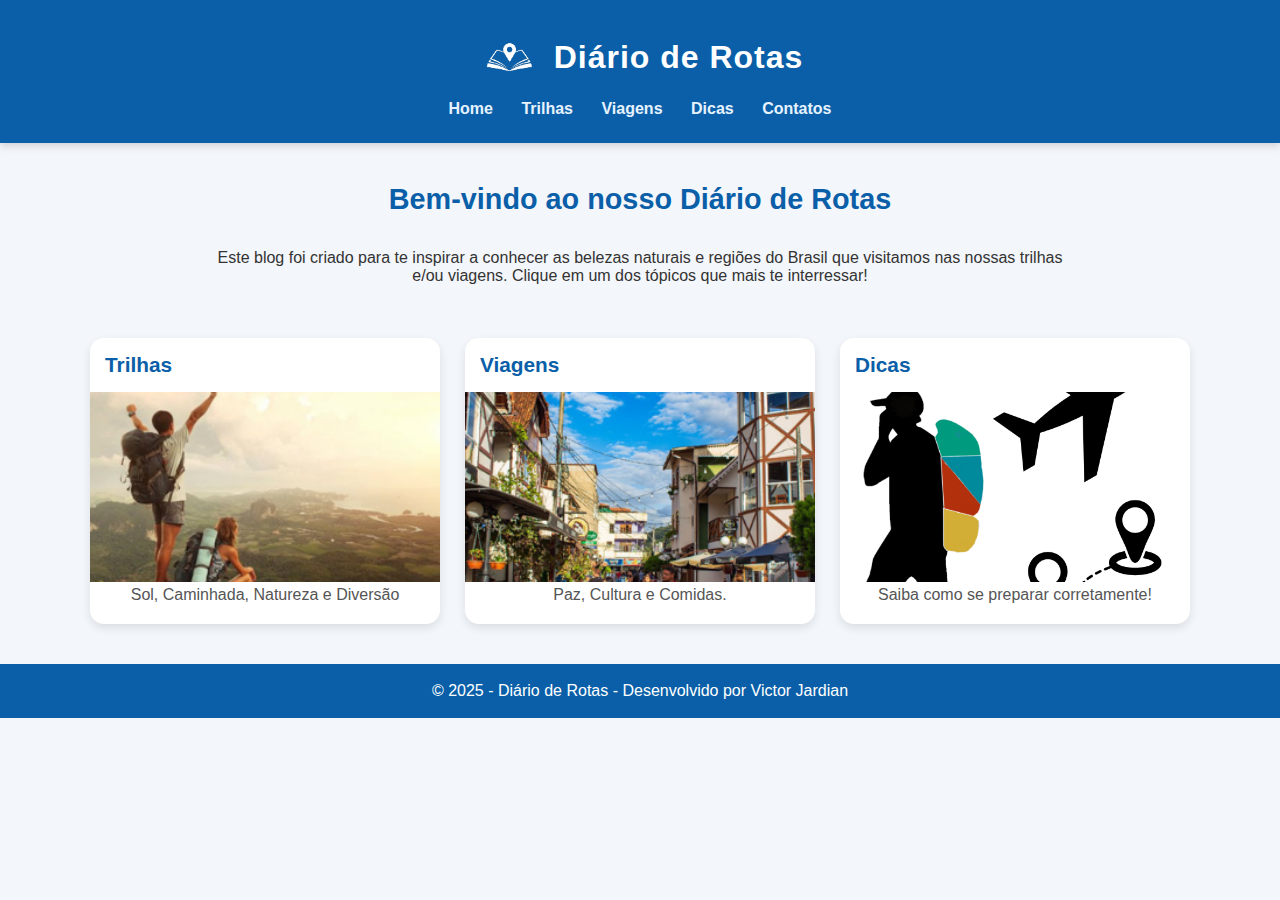
<file: Index.html>
<!DOCTYPE html>
<html lang="pt-br">

<head>
    <meta charset="UTF-8">
    <meta name="viewport" content="width=device-width, initial-scale=1.0">
    <title>Diário de Rotas</title>
    <link rel="stylesheet" href="style.css">
</head>

<body>

<!-- ///////////// -->

<header>
    <div class="header-content">
        <img src="Imagens/logo.png" class="logo">
        <h1>Diário de Rotas</h1>
    </div>

    <nav>
        <a href="index.html">Home</a>
        <a href="conteudo_1.html">Trilhas</a>
        <a href="conteudo_2.html">Viagens</a>
        <a href="conteudo_3.html">Dicas</a>
        <a href="contatos.html">Contatos</a>
    </nav>
</header>

<main>
    <h2>Bem-vindo ao nosso Diário de Rotas</h2>
    <br>
    <p>Este blog foi criado para te inspirar a conhecer as belezas naturais e regiões do Brasil que visitamos nas nossas trilhas e/ou viagens. Clique em um dos tópicos que mais te interressar!</p>
    <br>

    <div class="cards">
        <div class="card">
            <h3>Trilhas</h3>
            <a href="conteudo_1.html">
                <img src="Imagens/trilhas.png" alt="trilhas">
            </a>
            <p>Sol, Caminhada, Natureza e Diversão</p>
        </div>

        <div class="card">
            <h3>Viagens</h3>
            <a href="conteudo_2.html">
                <img src="Imagens/viagens.png" alt="viagens">
            </a>
            <p>Paz, Cultura e Comidas.</p>
        </div>

        <div class="card">
            <h3>Dicas</h3>
            <a href="conteudo_3.html">
                <img src="Imagens/dicas.png" alt="dicas">
            </a>
            <p>Saiba como se preparar corretamente!</p>
        </div>
    </div>
</main>

<footer>
    <p>&copy; 2025 - Diário de Rotas - Desenvolvido por Victor Jardian</p>
</footer>

<!-- ///////////// -->

</body>
</html>
</file>
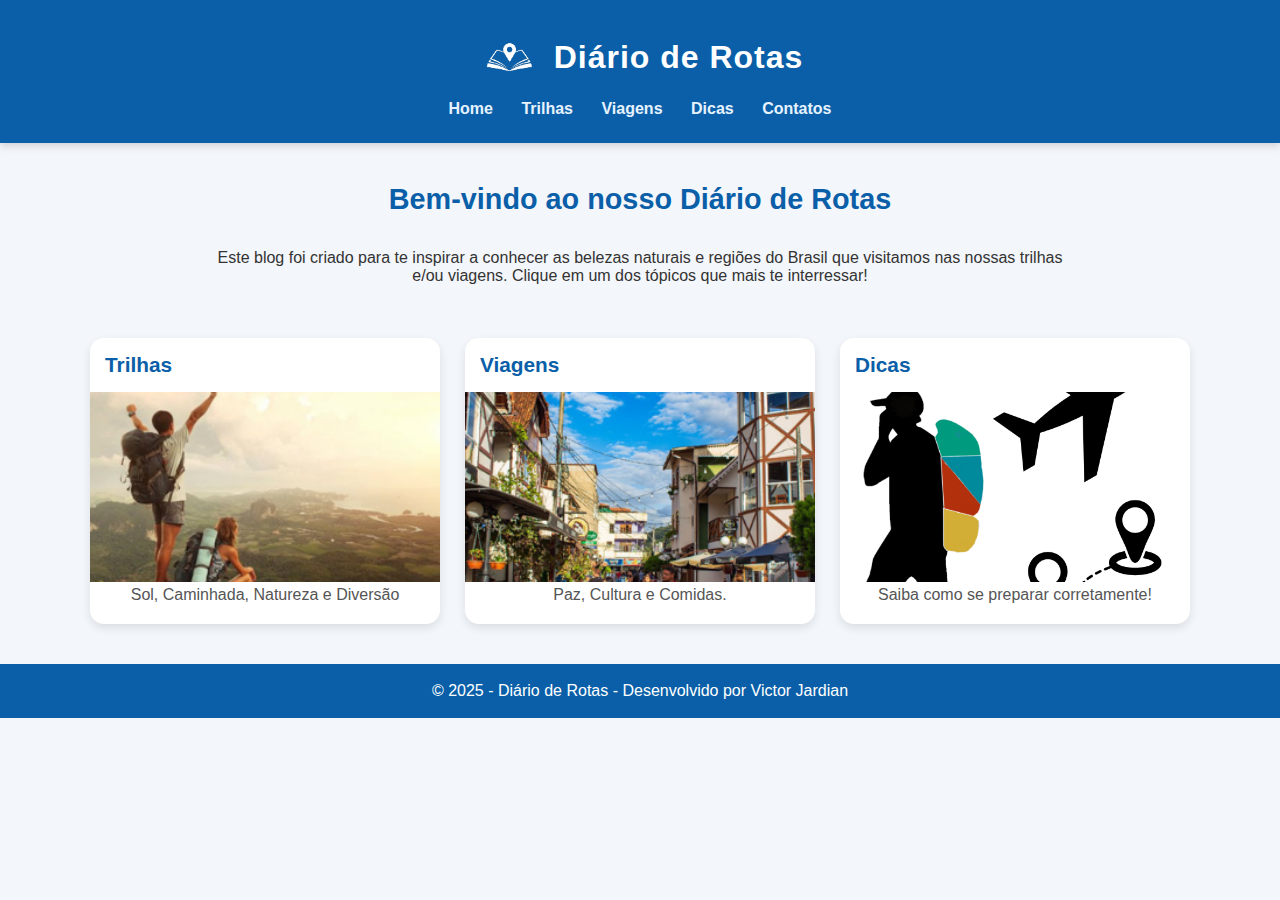
<file: index.html>
<!DOCTYPE html>
<html lang="pt-br">

<head>
    <meta charset="UTF-8">
    <meta name="viewport" content="width=device-width, initial-scale=1.0">
    <title>Diário de Rotas</title>
    <link rel="stylesheet" href="style.css">
</head>

<body>

<!-- ///////////// -->

<header>
    <div class="header-content">
        <img src="Imagens/logo.png" class="logo">
        <h1>Diário de Rotas</h1>
    </div>

    <nav>
        <a href="index.html">Home</a>
        <a href="conteudo_1.html">Trilhas</a>
        <a href="conteudo_2.html">Viagens</a>
        <a href="conteudo_3.html">Dicas</a>
        <a href="contatos.html">Contatos</a>
    </nav>
</header>

<main>
    <h2>Bem-vindo ao nosso Diário de Rotas</h2>
    <br>
    <p>Este blog foi criado para te inspirar a conhecer as belezas naturais e regiões do Brasil que visitamos nas nossas trilhas e/ou viagens. Clique em um dos tópicos que mais te interressar!</p>
    <br>

    <div class="cards">
        <div class="card">
            <h3>Trilhas</h3>
            <a href="conteudo_1.html">
                <img src="Imagens/trilhas.png" alt="trilhas">
            </a>
            <p>Sol, Caminhada, Natureza e Diversão</p>
        </div>

        <div class="card">
            <h3>Viagens</h3>
            <a href="conteudo_2.html">
                <img src="Imagens/viagens.png" alt="viagens">
            </a>
            <p>Paz, Cultura e Comidas.</p>
        </div>

        <div class="card">
            <h3>Dicas</h3>
            <a href="conteudo_3.html">
                <img src="Imagens/dicas.png" alt="dicas">
            </a>
            <p>Saiba como se preparar corretamente!</p>
        </div>
    </div>
</main>

<footer>
    <p>&copy; 2025 - Diário de Rotas - Desenvolvido por Victor Jardian</p>
</footer>

<!-- ///////////// -->

</body>

</html>
</file>
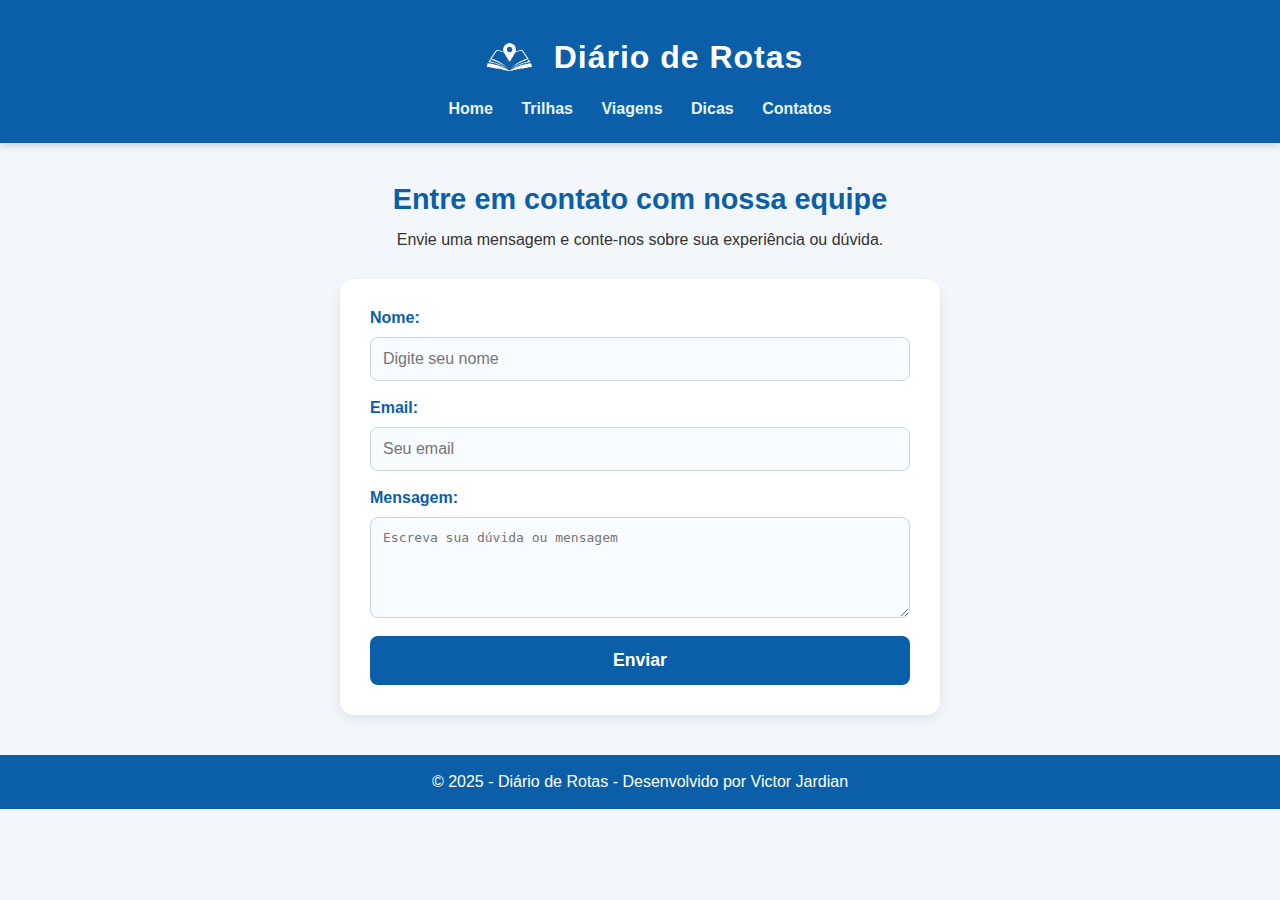
<file: contatos.html>
<!DOCTYPE html>
<html lang="pt-br">

<head>
    <meta charset="UTF-8">
    <title>Contato</title>
    <link rel="stylesheet" href="style.css">
</head>

<body>

<header>
    <div class="header-content">
        <img src="Imagens/logo.png" class="logo">
        <h1>Diário de Rotas</h1>
    </div>

    <nav>
        <a href="index.html">Home</a>
        <a href="conteudo_1.html">Trilhas</a>
        <a href="conteudo_2.html">Viagens</a>
        <a href="conteudo_3.html">Dicas</a>
        <a href="contatos.html">Contatos</a>
    </nav>
</header>

<main>
<h2>Entre em contato com nossa equipe</h2>
<p>Envie uma mensagem e conte-nos sobre sua experiência ou dúvida.</p>
<form>
<label>Nome:</label>
<input type="text" name="nome" placeholder="Digite seu nome" required>
<label>Email:</label>
<input type="email" name="email" placeholder="Seu email" required>
<label>Mensagem:</label>
<textarea name="mensagem" rows="5" placeholder="Escreva sua dúvida ou mensagem" required></textarea>
<button type="submit">Enviar</button>
</form>
</main>

<footer>
<p>&copy; 2025 - Diário de Rotas - Desenvolvido por Victor Jardian</p>
</footer>

</body>
</html>
</file>
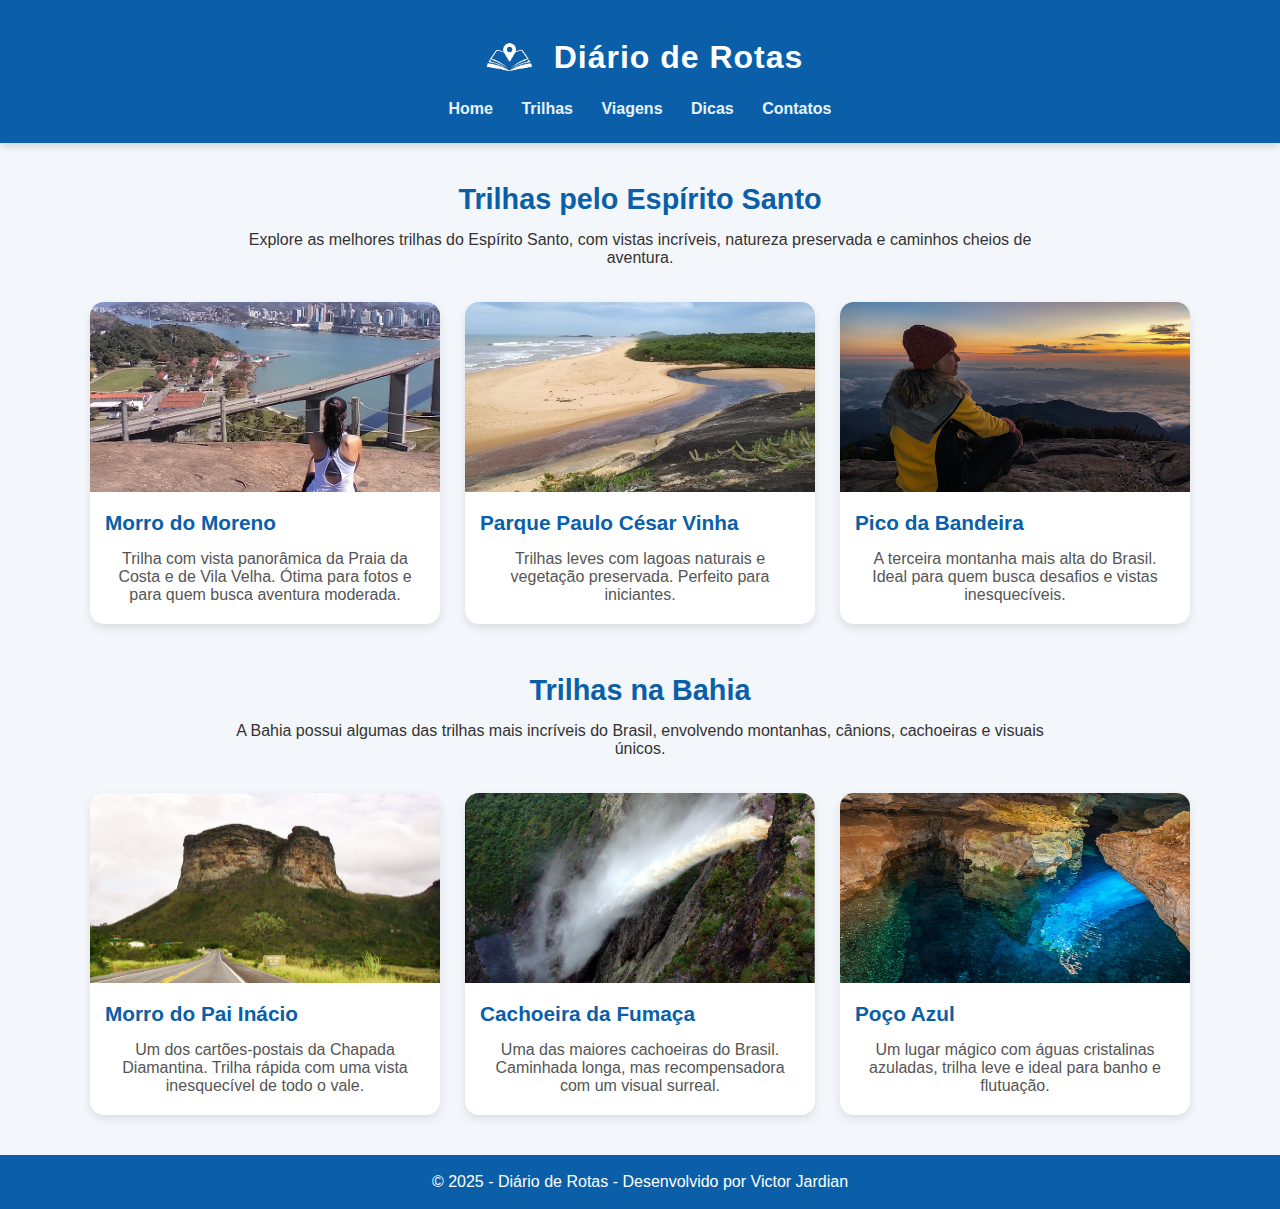
<file: conteudo_1.html>
<!DOCTYPE html>
<html lang="pt-br">

<head>
    <meta charset="UTF-8">
    <title>Trilhas</title>
    <link rel="stylesheet" href="style.css">
</head>

<body>

<header>
    <div class="header-content">
        <img src="Imagens/logo.png" class="logo">
        <h1>Diário de Rotas</h1>
    </div>

    <nav>
        <a href="index.html">Home</a>
        <a href="conteudo_1.html">Trilhas</a>
        <a href="conteudo_2.html">Viagens</a>
        <a href="conteudo_3.html">Dicas</a>
        <a href="contatos.html">Contatos</a>
    </nav>
</header>

<main>
    <h2>Trilhas pelo Espírito Santo</h2>
    <p>Explore as melhores trilhas do Espírito Santo, com vistas incríveis, natureza preservada e caminhos cheios de aventura.</p>

    <div class="cards">

        <div class="card">
            <img src="Imagens/trilhas-morrodomoreno.jpg" alt="Morro do Moreno">
            <h3>Morro do Moreno</h3>
            <p>Trilha com vista panorâmica da Praia da Costa e de Vila Velha. Ótima para fotos e para quem busca aventura moderada.</p>
        </div>

        <div class="card">
            <img src="Imagens/trilhas-parquecesar.jpeg" alt="Parque Paulo César Vinha">
            <h3>Parque Paulo César Vinha</h3>
            <p>Trilhas leves com lagoas naturais e vegetação preservada. Perfeito para iniciantes.</p>
        </div>

        <div class="card">
            <img src="Imagens/trilhas-picodabandeira.jpg" alt="Pico da Bandeira">
            <h3>Pico da Bandeira</h3>
            <p>A terceira montanha mais alta do Brasil. Ideal para quem busca desafios e vistas inesquecíveis.</p>
        </div>

    </div>

    <h2 style="margin-top: 50px;">Trilhas na Bahia</h2>
    <p>A Bahia possui algumas das trilhas mais incríveis do Brasil, envolvendo montanhas, cânions, cachoeiras e visuais únicos.</p>

<div class="cards">

    <div class="card">
        <img src="Imagens/trilhas-ba-paiinacio.jpg" alt="Morro do Pai Inácio">
        <h3>Morro do Pai Inácio</h3>
        <p>Um dos cartões-postais da Chapada Diamantina. Trilha rápida com uma vista inesquecível de todo o vale.</p>
    </div>

    <div class="card">
        <img src="Imagens/trilhas-ba-cachoeirafumaca.jpg" alt="Cachoeira da Fumaça">
        <h3>Cachoeira da Fumaça</h3>
        <p>Uma das maiores cachoeiras do Brasil. Caminhada longa, mas recompensadora com um visual surreal.</p>
    </div>

    <div class="card">
        <img src="Imagens/trilhas-ba-pocoazul.jpg" alt="Poço Azul">
        <h3>Poço Azul</h3>
        <p>Um lugar mágico com águas cristalinas azuladas, trilha leve e ideal para banho e flutuação.</p>
    </div>

</div>

</main>

<footer>
    <p>&copy; 2025 - Diário de Rotas - Desenvolvido por Victor Jardian</p>
</footer>

</body>
</html>
</file>
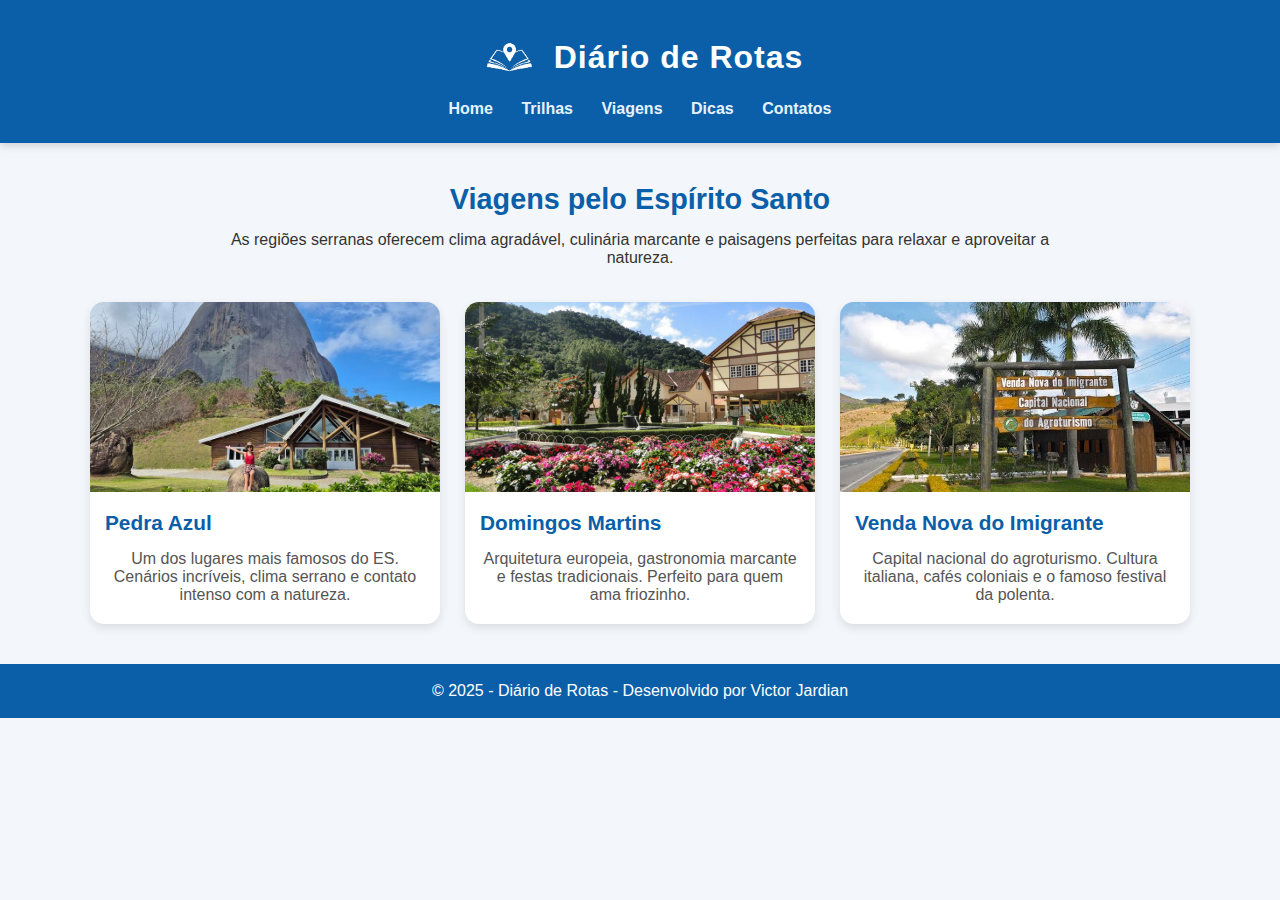
<file: conteudo_2.html>
<!DOCTYPE html>
<html lang="pt-br">

<head>
    <meta charset="UTF-8">
    <title>Viagens</title>
    <link rel="stylesheet" href="style.css">
</head>

<body>

<header>
    <div class="header-content">
        <img src="Imagens/logo.png" class="logo">
        <h1>Diário de Rotas</h1>
    </div>

    <nav>
        <a href="index.html">Home</a>
        <a href="conteudo_1.html">Trilhas</a>
        <a href="conteudo_2.html">Viagens</a>
        <a href="conteudo_3.html">Dicas</a>
        <a href="contatos.html">Contatos</a>
    </nav>
</header>

<main>
    <h2>Viagens pelo Espírito Santo</h2>
    <p>As regiões serranas oferecem clima agradável, culinária marcante e paisagens perfeitas para relaxar e aproveitar a natureza.</p>

    <div class="cards">

        <div class="card">
            <img src="Imagens/viagens-pedraazul.jpg" alt="Pedra Azul">
            <h3>Pedra Azul</h3>
            <p>Um dos lugares mais famosos do ES. Cenários incríveis, clima serrano e contato intenso com a natureza.</p>
        </div>

        <div class="card">
            <img src="Imagens/viagens-domingosmartins.jpg" alt="Domingos Martins">
            <h3>Domingos Martins</h3>
            <p>Arquitetura europeia, gastronomia marcante e festas tradicionais. Perfeito para quem ama friozinho.</p>
        </div>

        <div class="card">
            <img src="Imagens/viagens-vendanovadoimigrante.jpg" alt="Venda Nova do Imigrante">
            <h3>Venda Nova do Imigrante</h3>
            <p>Capital nacional do agroturismo. Cultura italiana, cafés coloniais e o famoso festival da polenta.</p>
        </div>

    </div>
</main>

<footer>
    <p>&copy; 2025 - Diário de Rotas - Desenvolvido por Victor Jardian</p>
</footer>

</body>
</html>
</file>
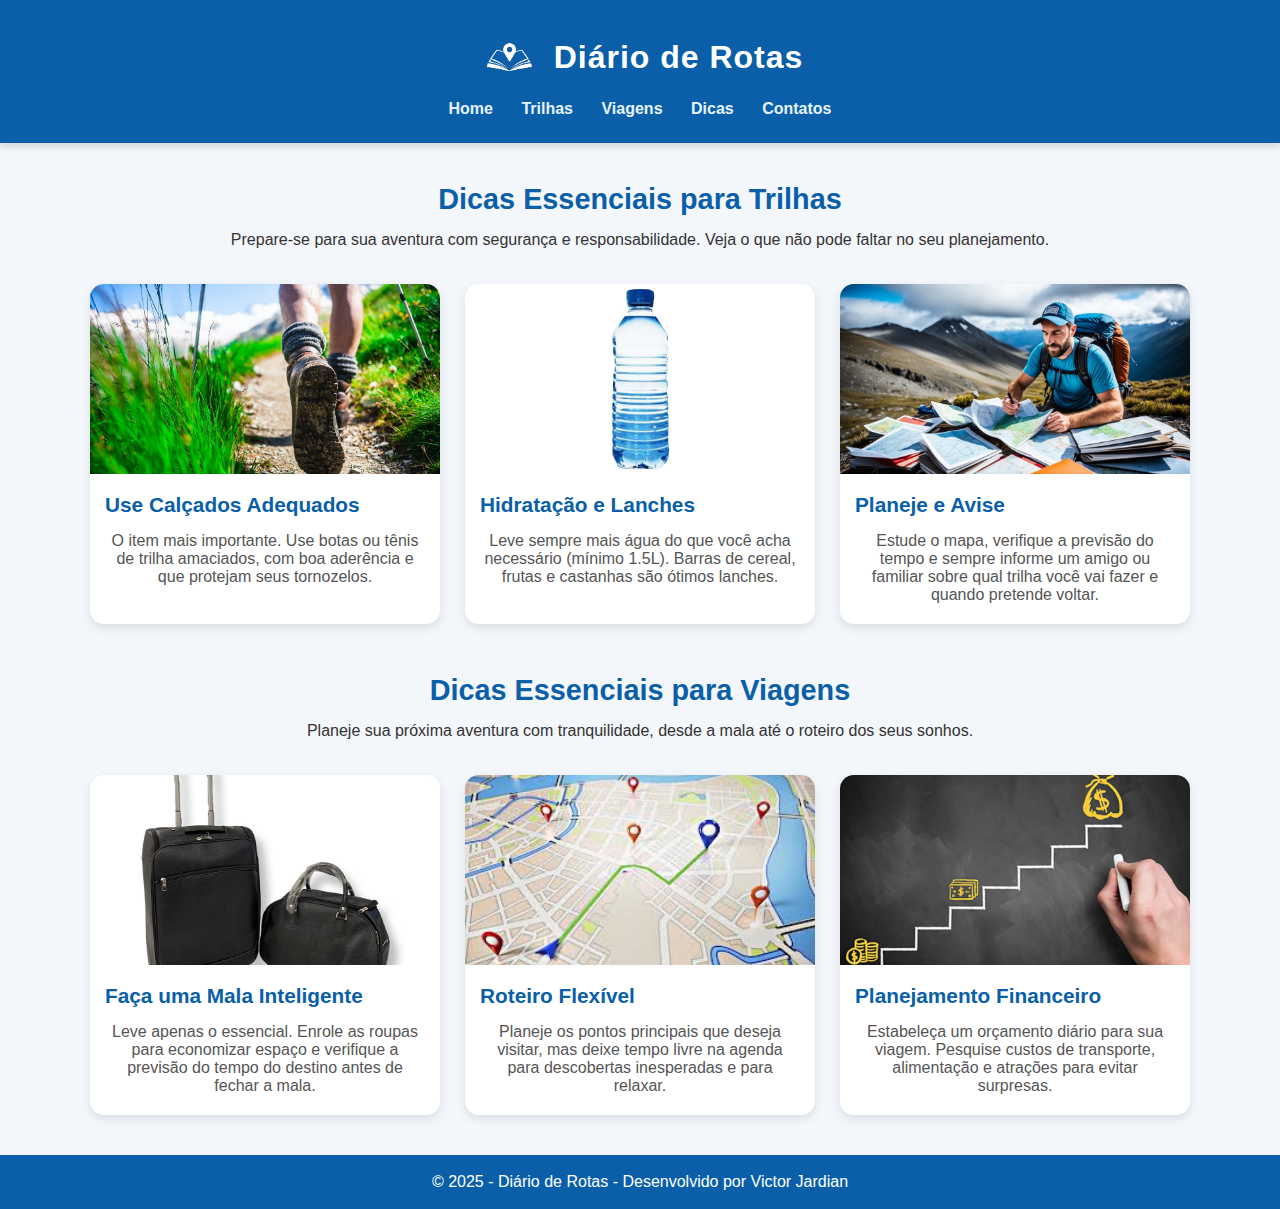
<file: conteudo_3.html>
<!DOCTYPE html>
<html lang="pt-br">

<head>
    <meta charset="UTF-8">
    <title>Dicas</title>
    <link rel="stylesheet" href="style.css">
</head>

<body>

<header>
    <div class="header-content">
        <img src="Imagens/logo.png" class="logo">
        <h1>Diário de Rotas</h1>
    </div>

    <nav>
        <a href="index.html">Home</a>
        <a href="conteudo_1.html">Trilhas</a>
        <a href="conteudo_2.html">Viagens</a>
        <a href="conteudo_3.html">Dicas</a>
        <a href="contatos.html">Contatos</a>
    </nav>
</header>

<main>
    <h2>Dicas Essenciais para Trilhas</h2>
    <p>Prepare-se para sua aventura com segurança e responsabilidade. Veja o que não pode faltar no seu planejamento.</p>

    <div class="cards">

        <div class="card">
            <img src="Imagens/dicas-sapatos.jpeg" alt="Botas de Trilha">
            <h3>Use Calçados Adequados</h3>
            <p>O item mais importante. Use botas ou tênis de trilha amaciados, com boa aderência e que protejam seus tornozelos.</p>
        </div>

        <div class="card">
            <img src="Imagens/dicas-agua.jpg" alt="Garrafa de Água">
            <h3>Hidratação e Lanches</h3>
            <p>Leve sempre mais água do que você acha necessário (mínimo 1.5L). Barras de cereal, frutas e castanhas são ótimos lanches.</p>
        </div>

        <div class="card">
            <img src="Imagens/dicas-avisar.jpg" alt="Bússola">
            <h3>Planeje e Avise</h3>
            <p>Estude o mapa, verifique a previsão do tempo e sempre informe um amigo ou familiar sobre qual trilha você vai fazer e quando pretende voltar.</p>
        </div>

    </div>

    <h2 style="margin-top: 50px;">Dicas Essenciais para Viagens</h2>
    <p>Planeje sua próxima aventura com tranquilidade, desde a mala até o roteiro dos seus sonhos.</p>

    <div class="cards">

        <div class="card">
            <img src="Imagens/dicas-malas.png" alt="Mala de Viagem">
            <h3>Faça uma Mala Inteligente</h3>
            <p>Leve apenas o essencial. Enrole as roupas para economizar espaço e verifique a previsão do tempo do destino antes de fechar a mala.</p>
        </div>

        <div class="card">
            <img src="Imagens/dicas-rotas.jpg" alt="Pessoa olhando mapa">
            <h3>Roteiro Flexível</h3>
            <p>Planeje os pontos principais que deseja visitar, mas deixe tempo livre na agenda para descobertas inesperadas e para relaxar.</p>
        </div>

        <div class="card">
            <img src="Imagens/dicas-planejamento.png" alt="Cofrinho de porco">
            <h3>Planejamento Financeiro</h3>
            <p>Estabeleça um orçamento diário para sua viagem. Pesquise custos de transporte, alimentação e atrações para evitar surpresas.</p>
        </div>

    </div>
</main>

<footer>
    <p>&copy; 2025 - Diário de Rotas - Desenvolvido por Victor Jardian</p>
</footer>

</body>
</html>
</file>
<file: style.css>
* {
    margin: 0;
    padding: 0;
    box-sizing: border-box;
}

body {
    font-family: "Segoe UI", Arial, sans-serif;
    background: #f3f6fa;
    color: #333;
}

header {
    background: #0a5fa8;
    padding: 25px 0;
    text-align: center;
    color: white;
    box-shadow: 0 3px 8px rgba(0,0,0,0.15);
}

.header-content {
    display: flex;
    justify-content: center;
    align-items: center;
    gap: 12px;
}

header .logo {
    width: 65px;
    height: auto;
}

header h1 {
    font-size: 2em;
    margin: 0;
    letter-spacing: 1px;
}

nav {
    margin-top: 10px;
}

nav a {
    margin: 0 12px;
    text-decoration: none;
    color: #e6f3ff;
    font-weight: bold;
    transition: 0.3s;
}

nav a:hover {
    color: #ffd159;
}

main {
    width: 95%;
    max-width: 1100px;
    margin: 40px auto;
}

main h2 {
    font-size: 1.8em;
    color: #0a5fa8;
    text-align: center;
    margin-bottom: 15px;
}

main p {
    text-align: center;
    max-width: 850px;
    margin: 0 auto;
}

.cards {
    display: grid;
    grid-template-columns: repeat(auto-fit, minmax(280px, 1fr));
    gap: 25px;
    margin-top: 35px;
}

.card {
    background: white;
    border-radius: 14px;
    overflow: hidden;
    box-shadow: 0 4px 10px rgba(0,0,0,0.1);
    transition: transform 0.25s, box-shadow 0.25s;
}

.card:hover {
    transform: translateY(-6px);
    box-shadow: 0 6px 16px rgba(0,0,0,0.15);
}

.card img {
    width: 100%;
    height: 190px;
    object-fit: cover;
}

.card h3 {
    color: #0a5fa8;
    padding: 15px;
    font-size: 1.3em;
}

.card p {
    padding: 0 15px 20px;
    color: #555;
}

footer {
    text-align: center;
    background: #0a5fa8;
    color: white;
    padding: 18px;
    margin-top: 40px;
}

form {
    max-width: 600px;
    margin: 30px auto;
    background: white;
    padding: 30px;
    border-radius: 14px;
    box-shadow: 0 4px 12px rgba(0,0,0,0.08);
    display: flex;
    flex-direction: column;
    gap: 18px;
}

form label {
    font-weight: bold;
    color: #0a5fa8;
    margin-bottom: -8px;
}

form input,
form textarea {
    width: 100%;
    padding: 12px;
    font-size: 1em;
    border: 1px solid #c9d6df;
    border-radius: 8px;
    background: #f8fbff;
    transition: 0.3s;
}

form input:focus,
form textarea:focus {
    outline: none;
    border-color: #0a5fa8;
    background: #ffffff;
    box-shadow: 0 0 6px rgba(10, 95, 168, 0.3);
}
    
form textarea {
    resize: vertical;
}

form button {
    background: #0a5fa8;
    color: white;
    border: none;
    padding: 14px;
    font-size: 1.1em;
    border-radius: 8px;
    cursor: pointer;
    transition: 0.3s;
    font-weight: bold;
}

form button:hover {
    background: #084b84;
}
</file>
